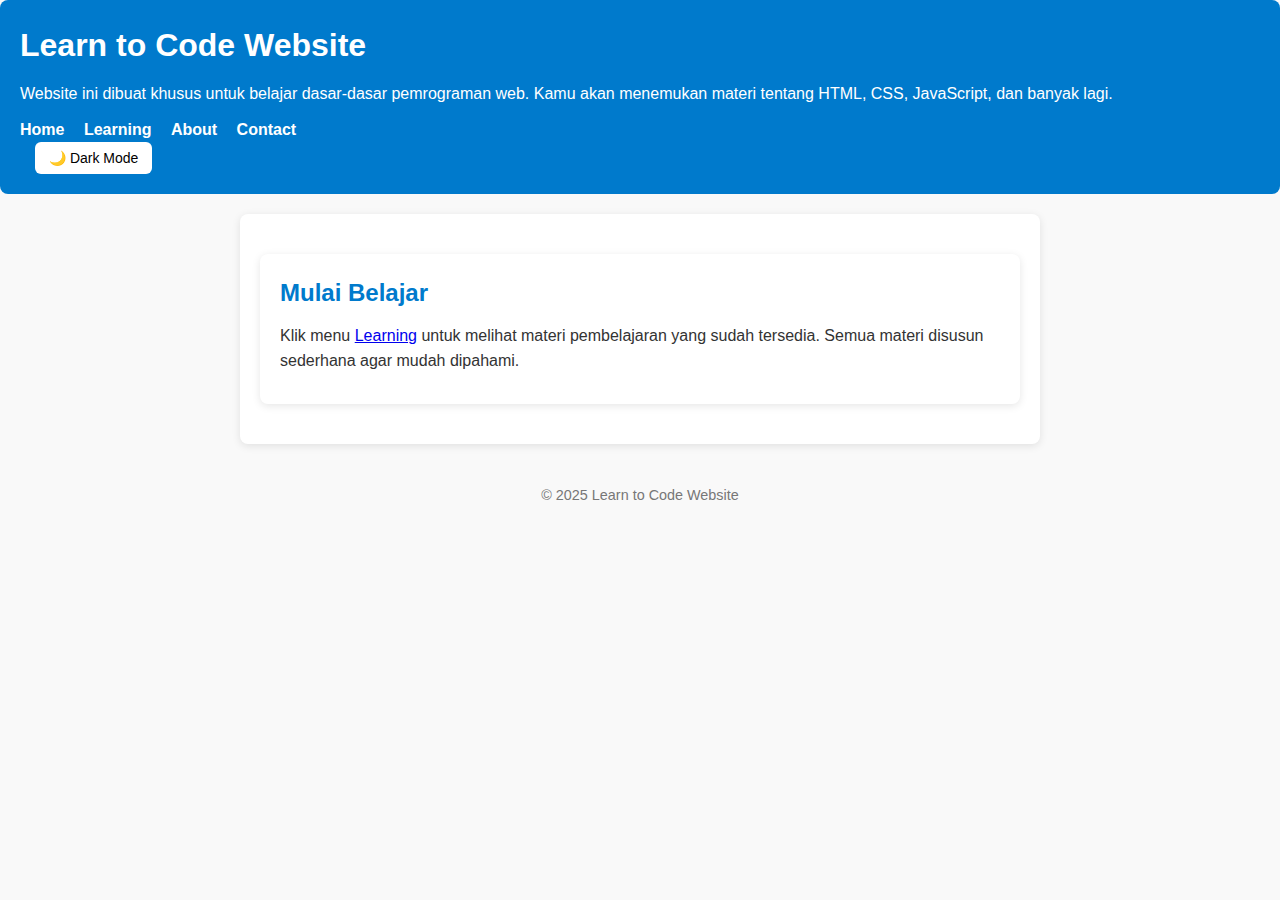
<file: index.html>
<!DOCTYPE html>
<html lang="en">
<head>
  <meta charset="UTF-8">
  <meta name="viewport" content="width=device-width, initial-scale=1.0">
  <title>Home - Learn to Code</title>
  <link rel="stylesheet" href="style.css">
</head>
<body>
  <header>
    <h1>Learn to Code Website</h1>
    <p>Website ini dibuat khusus untuk belajar dasar-dasar pemrograman web. 
       Kamu akan menemukan materi tentang HTML, CSS, JavaScript, dan banyak lagi.</p>
    <nav>
      <a href="index.html">Home</a> 
      <a href="learning.html">Learning</a>
      <a href="about.html">About</a> 
      <a href="contact.html">Contact</a>
    </nav>
    <button id="darkModeToggle">🌙 Dark Mode</button>
  </header>

  <main>
    <section class="home-intro">
      <h2>Mulai Belajar</h2>
      <p>
        Klik menu <a href="learning.html">Learning</a> untuk melihat materi pembelajaran yang sudah tersedia.  
        Semua materi disusun sederhana agar mudah dipahami.
      </p>
    </section>
  </main>

  <footer>
    <p>&copy; 2025 Learn to Code Website</p>
  </footer>

  <script src="darkmode.js"></script>
</body>
</html>
</file>
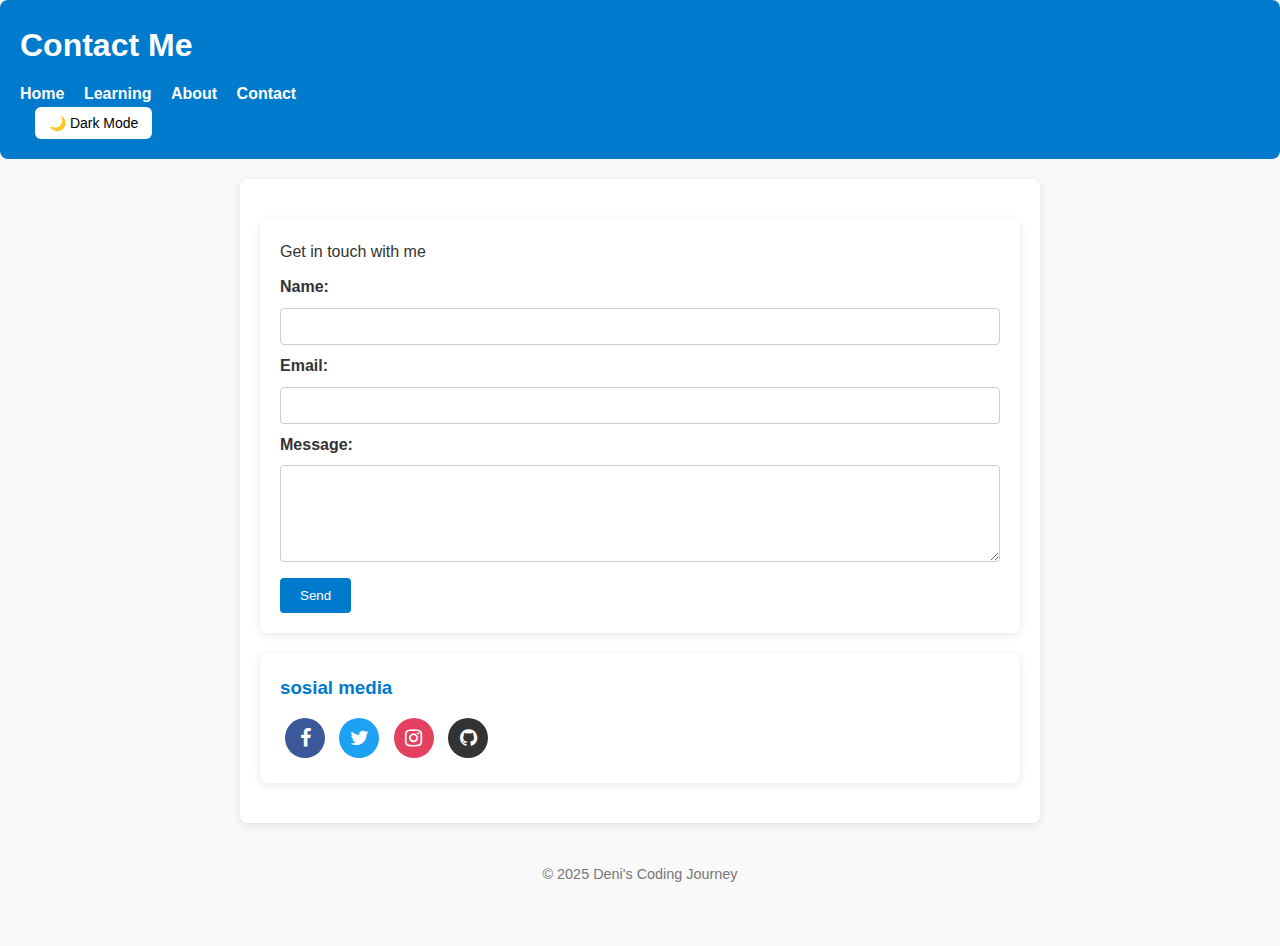
<file: contact.html>
<!DOCTYPE html>
<html lang="en">
<head>
  <meta charset="UTF-8">
  <meta name="viewport" content="width=device-width, initial-scale=1.0">
  <title>Contact</title>
  <link rel="stylesheet" href="https://cdnjs.cloudflare.com/ajax/libs/font-awesome/4.7.0/css/font-awesome.min.css">
  <link rel="stylesheet" href="style.css">
</head>
<body>
  <header>
    <h1>Contact Me</h1>
    <nav>
      <a href="index.html">Home</a>
      <a href="learning.html">Learning</a>
      <a href="about.html">About</a>
      <a href="contact.html">Contact</a>
    </nav>
    <button id="darkModeToggle">🌙 Dark Mode</button>
  </header>

  <main>
    <section class="contact-section">
      <p>Get in touch with me</p>
      <form action="#" method="post">
        <label for="name">Name:</label>
        <input type="text" id="name" name="name" required>
        
        <label for="email">Email:</label>
        <input type="email" id="email" name="email" required>
        
        <label for="message">Message:</label>
        <textarea id="message" name="message" rows="5" required></textarea>
        
        <button type="submit">Send</button>
      </form>
    </section>

    <section>
      <h3>sosial media</h3>
      <div class="social-links">
        <a href="https://web.facebook.com/cewen.cewen.12" class="fa fa-facebook"></a>
        <a href="https://x.com/ZiwenTheo" class="fa fa-twitter"></a>
        <a href="https://www.instagram.com/zitheo_" class="fa fa-instagram"></a>
        <a href="https://github.com/Noboden01" class="fa fa-github"></a>
      </div>
    </section>
  </main>

  <footer>
    <p>&copy; 2025 Deni's Coding Journey</p>
  </footer>
  <script>
  const body = document.body;
  const toggleBtn = document.getElementById("darkModeToggle");

  // Cek preferensi dark mode
  if (localStorage.getItem("darkMode") === "enabled") {
    body.classList.add("dark-mode");
    toggleBtn.textContent = "☀️ Light Mode";
  }

  // Klik toggle
  toggleBtn.addEventListener("click", () => {
    body.classList.toggle("dark-mode");
    if (body.classList.contains("dark-mode")) {
      localStorage.setItem("darkMode", "enabled");
      toggleBtn.textContent = "☀️ Light Mode";
    } else {
      localStorage.setItem("darkMode", "disabled");
      toggleBtn.textContent = "🌙 Dark Mode";
    }
  });
</script>

</body>
</html>
</file>
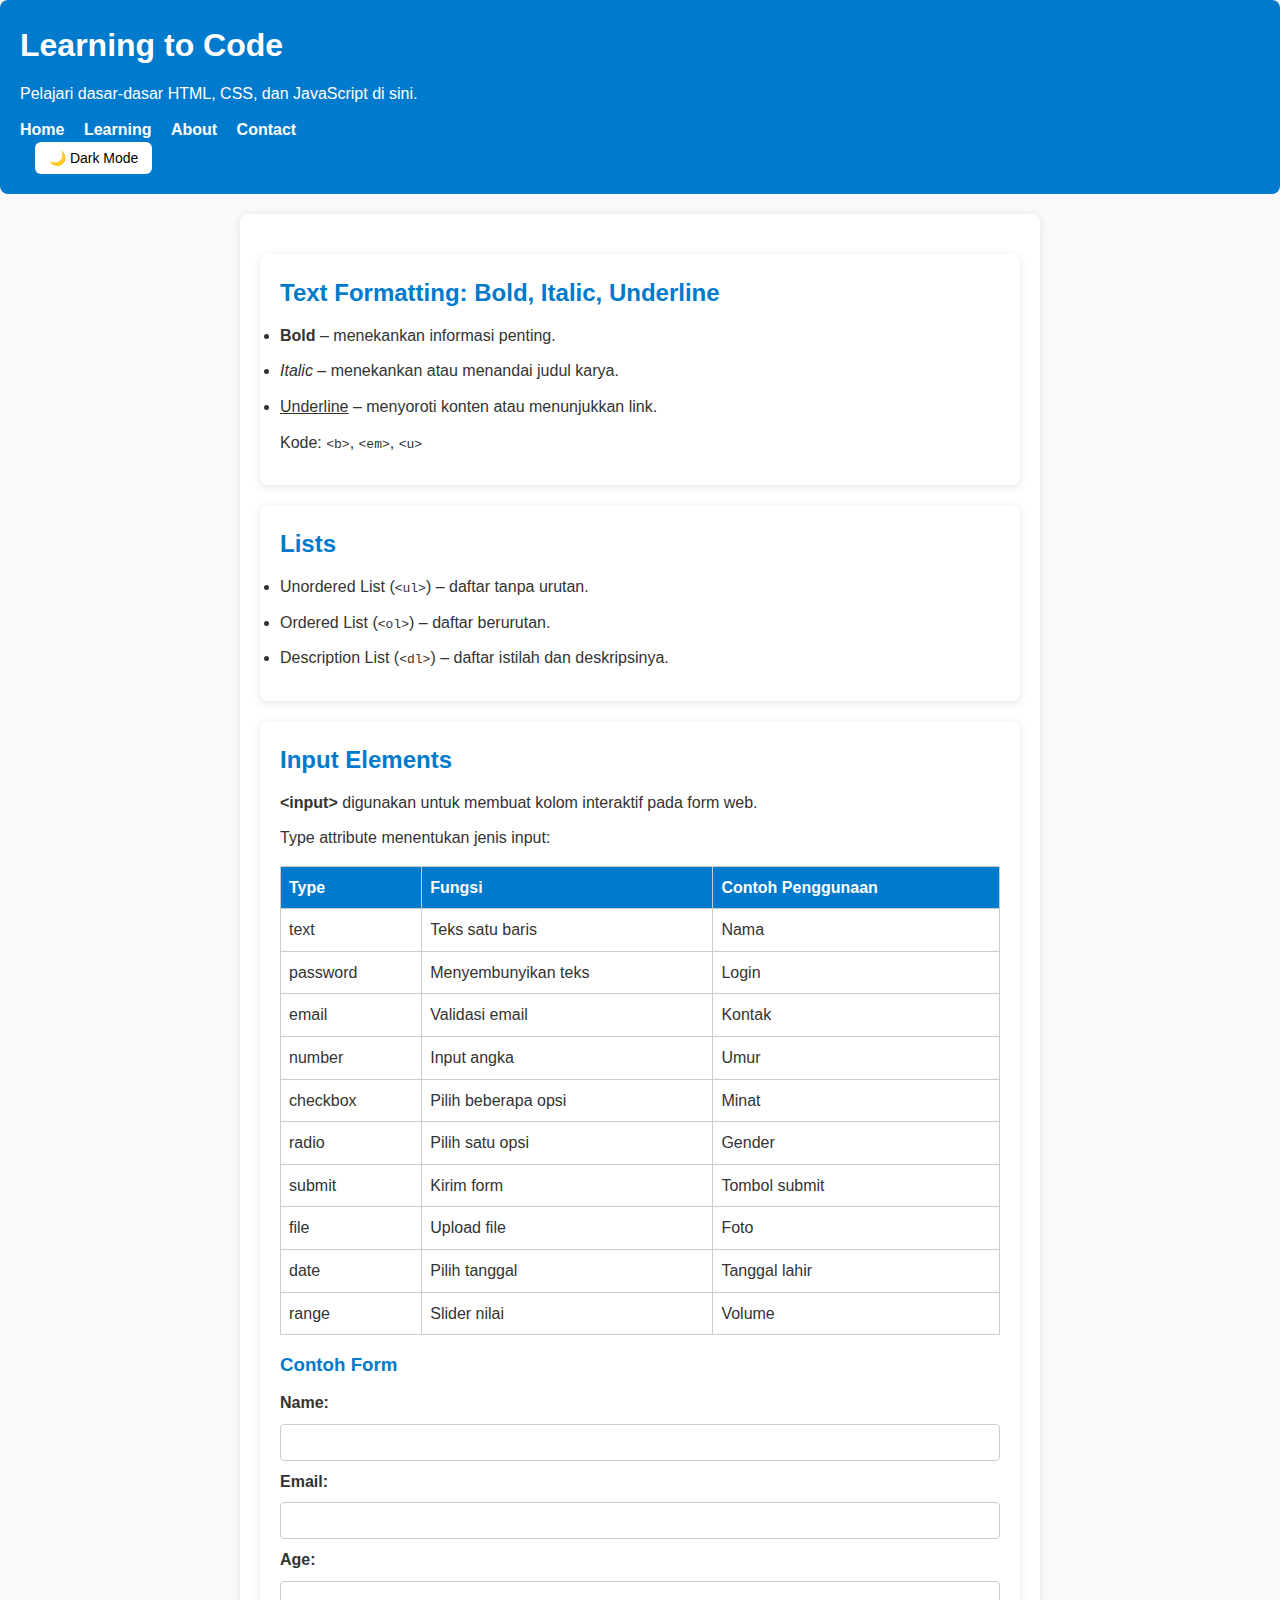
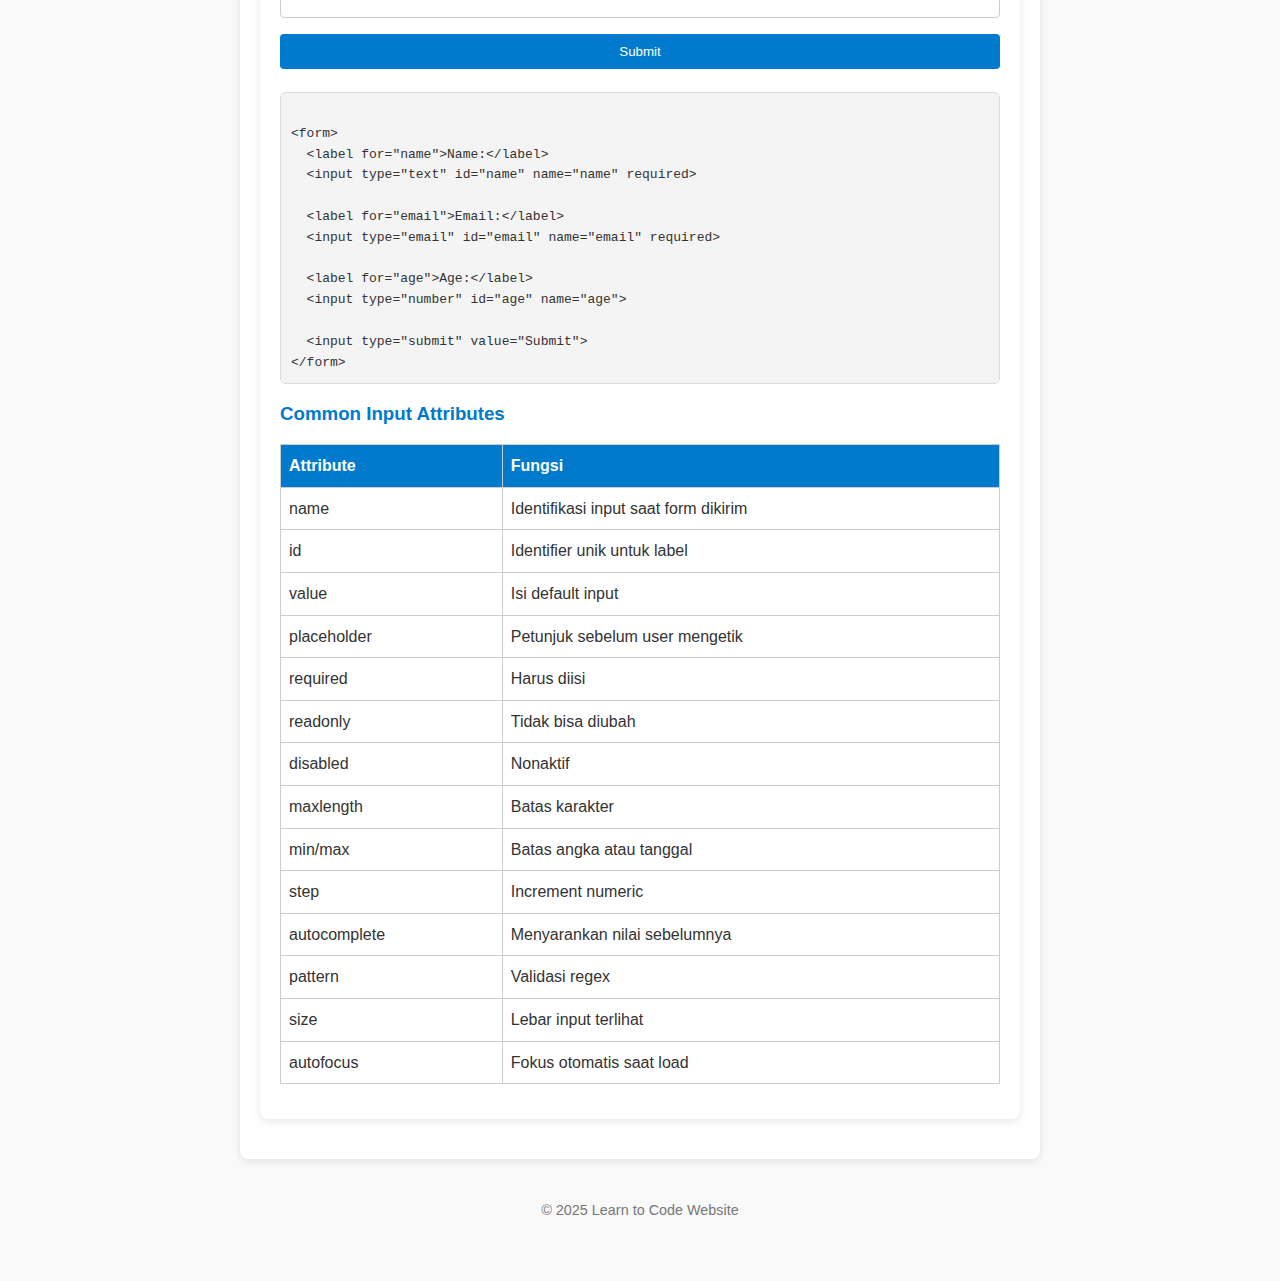
<file: learning.html>
<!DOCTYPE html>
<html lang="en">
<head>
  <meta charset="UTF-8">
  <meta name="viewport" content="width=device-width, initial-scale=1.0">
  <title>Learning - Learn to Code</title>
  <link rel="stylesheet" href="style.css">
</head>
<body>
  <header>
    <h1>Learning to Code</h1>
    <p>Pelajari dasar-dasar HTML, CSS, dan JavaScript di sini.</p>
    <nav>
      <a href="index.html">Home</a> 
      <a href="learning.html">Learning</a>
      <a href="about.html">About</a> 
      <a href="contact.html">Contact</a>
    </nav>
    <button id="darkModeToggle">🌙 Dark Mode</button>
  </header>

  <main>
    <!-- Text formatting -->
    <section>
      <h2>Text Formatting: Bold, Italic, Underline</h2>
      <ul>
        <li><b>Bold</b> – menekankan informasi penting.</li>
        <li><em>Italic</em> – menekankan atau menandai judul karya.</li>
        <li><u>Underline</u> – menyoroti konten atau menunjukkan link.</li>
      </ul>
      <p>Kode: <code>&lt;b&gt;</code>, <code>&lt;em&gt;</code>, <code>&lt;u&gt;</code></p>
    </section>

    <!-- Lists -->
    <section>
      <h2>Lists</h2>
      <ul>
        <li>Unordered List (<code>&lt;ul&gt;</code>) – daftar tanpa urutan.</li>
        <li>Ordered List (<code>&lt;ol&gt;</code>) – daftar berurutan.</li>
        <li>Description List (<code>&lt;dl&gt;</code>) – daftar istilah dan deskripsinya.</li>
      </ul>
    </section>

    <!-- Input Elements -->
    <section>
      <h2>Input Elements</h2>
      <p><b>&lt;input&gt;</b> digunakan untuk membuat kolom interaktif pada form web.</p>
      <p>Type attribute menentukan jenis input:</p>
      <table border="1">
        <thead>
          <tr>
            <th>Type</th>
            <th>Fungsi</th>
            <th>Contoh Penggunaan</th>
          </tr>
        </thead>
        <tbody>
          <tr><td>text</td><td>Teks satu baris</td><td>Nama</td></tr>
          <tr><td>password</td><td>Menyembunyikan teks</td><td>Login</td></tr>
          <tr><td>email</td><td>Validasi email</td><td>Kontak</td></tr>
          <tr><td>number</td><td>Input angka</td><td>Umur</td></tr>
          <tr><td>checkbox</td><td>Pilih beberapa opsi</td><td>Minat</td></tr>
          <tr><td>radio</td><td>Pilih satu opsi</td><td>Gender</td></tr>
          <tr><td>submit</td><td>Kirim form</td><td>Tombol submit</td></tr>
          <tr><td>file</td><td>Upload file</td><td>Foto</td></tr>
          <tr><td>date</td><td>Pilih tanggal</td><td>Tanggal lahir</td></tr>
          <tr><td>range</td><td>Slider nilai</td><td>Volume</td></tr>
        </tbody>
      </table>

      <h3>Contoh Form</h3>
      <form>
        <label for="name">Name:</label>
        <input type="text" id="name" name="name" required>

        <label for="email">Email:</label>
        <input type="email" id="email" name="email" required>

        <label for="age">Age:</label>
        <input type="number" id="age" name="age">

        <input type="submit" value="Submit">
      </form>

      <div class="code-box">
<pre><code>
&lt;form&gt;
  &lt;label for="name"&gt;Name:&lt;/label&gt;
  &lt;input type="text" id="name" name="name" required&gt;

  &lt;label for="email"&gt;Email:&lt;/label&gt;
  &lt;input type="email" id="email" name="email" required&gt;

  &lt;label for="age"&gt;Age:&lt;/label&gt;
  &lt;input type="number" id="age" name="age"&gt;

  &lt;input type="submit" value="Submit"&gt;
&lt;/form&gt;
</code></pre>
      </div>

      <h3>Common Input Attributes</h3>
      <table border="1">
        <thead>
          <tr>
            <th>Attribute</th>
            <th>Fungsi</th>
          </tr>
        </thead>
        <tbody>
          <tr><td>name</td><td>Identifikasi input saat form dikirim</td></tr>
          <tr><td>id</td><td>Identifier unik untuk label</td></tr>
          <tr><td>value</td><td>Isi default input</td></tr>
          <tr><td>placeholder</td><td>Petunjuk sebelum user mengetik</td></tr>
          <tr><td>required</td><td>Harus diisi</td></tr>
          <tr><td>readonly</td><td>Tidak bisa diubah</td></tr>
          <tr><td>disabled</td><td>Nonaktif</td></tr>
          <tr><td>maxlength</td><td>Batas karakter</td></tr>
          <tr><td>min/max</td><td>Batas angka atau tanggal</td></tr>
          <tr><td>step</td><td>Increment numeric</td></tr>
          <tr><td>autocomplete</td><td>Menyarankan nilai sebelumnya</td></tr>
          <tr><td>pattern</td><td>Validasi regex</td></tr>
          <tr><td>size</td><td>Lebar input terlihat</td></tr>
          <tr><td>autofocus</td><td>Fokus otomatis saat load</td></tr>
        </tbody>
      </table>
    </section>
  </main>

  <footer>
    <p>&copy; 2025 Learn to Code Website</p>
  </footer>

  <script src="darkmode.js"></script>
</body>
</html>
</file>
<file: style.css>
/* Reset */
* {
  margin: 0;
  padding: 0;
  box-sizing: border-box;
}

body {
  font-family: 'Segoe UI', sans-serif;
  background-color: #f9f9f9;
  color: #333;
  line-height: 1.6;
  transition: background-color 0.3s, color 0.3s;
  padding-bottom: 50px;
}

/* Header */
header {
  background-color: #007acc;
  color: white;
  padding: 20px;
  border-radius: 8px;
  margin-bottom: 20px;
}

header h1 {
  margin-bottom: 10px;
}

nav a {
  margin-right: 15px;
  color: white;
  text-decoration: none;
  font-weight: bold;
}

nav a:hover {
  text-decoration: underline;
}

/* Dark Mode Toggle Button */
#darkModeToggle {
  background: #fff;
  border: none;
  padding: 8px 14px;
  margin-left: 15px;
  border-radius: 6px;
  cursor: pointer;
  font-size: 14px;
}
#darkModeToggle:hover {
  background: #ddd;
}

/* Main content */
main, section {
  max-width: 800px;
  margin: 20px auto;
  background: white;
  padding: 20px;
  border-radius: 8px;
  box-shadow: 0 2px 8px rgba(0,0,0,0.1);
}

h2, h3, h4 {
  color: #007acc;
  margin-bottom: 10px;
}

p, li {
  margin-bottom: 10px;
}

/* Tables */
table {
  width: 100%;
  border-collapse: collapse;
  margin: 15px 0;
}
th, td {
  border: 1px solid #ccc;
  padding: 8px;
  text-align: left;
}
th {
  background: #007acc;
  color: white;
}

/* Form */
form label {
  font-weight: bold;
}
form input, form textarea {
  width: 100%;
  padding: 10px;
  margin: 8px 0;
  border: 1px solid #ccc;
  border-radius: 4px;
}
form button, input[type="submit"] {
  background-color: #007acc;
  color: white;
  border: none;
  padding: 10px 20px;
  border-radius: 4px;
  cursor: pointer;
}
form button:hover, input[type="submit"]:hover {
  background-color: #005fa3;
}

/* Footer */
footer {
  text-align: center;
  margin-top: 40px;
  font-size: 0.9em;
  color: #777;
}

/* Code box */
.code-box {
  background: #f4f4f4;
  border: 1px solid #ddd;
  padding: 10px;
  border-radius: 6px;
  margin: 15px 0;
  overflow-x: auto;
}

/* Social icons */
.fa {
  padding: 10px;
  font-size: 20px;
  width: 40px;
  text-align: center;
  border-radius: 50%;
  text-decoration: none;
  margin: 5px;
  color: white;
}
.fa-facebook { background: #3b5998; }
.fa-twitter { background: #1da1f2; }
.fa-instagram { background: #e4405f; }
.fa-github { background: #333; }

/* DARK MODE */
body.dark-mode {
  background-color: #121212;
  color: #eee;
}

body.dark-mode header {
  background-color: #1f1f1f;
}

body.dark-mode nav a {
  color: #eee;
}

body.dark-mode main, 
body.dark-mode section {
  background: #1e1e1e;
  box-shadow: 0 2px 8px rgba(255,255,255,0.05);
}

body.dark-mode th {
  background: #333;
  color: #eee;
}

body.dark-mode .code-box {
  background: #222;
  border-color: #444;
}
</file>
